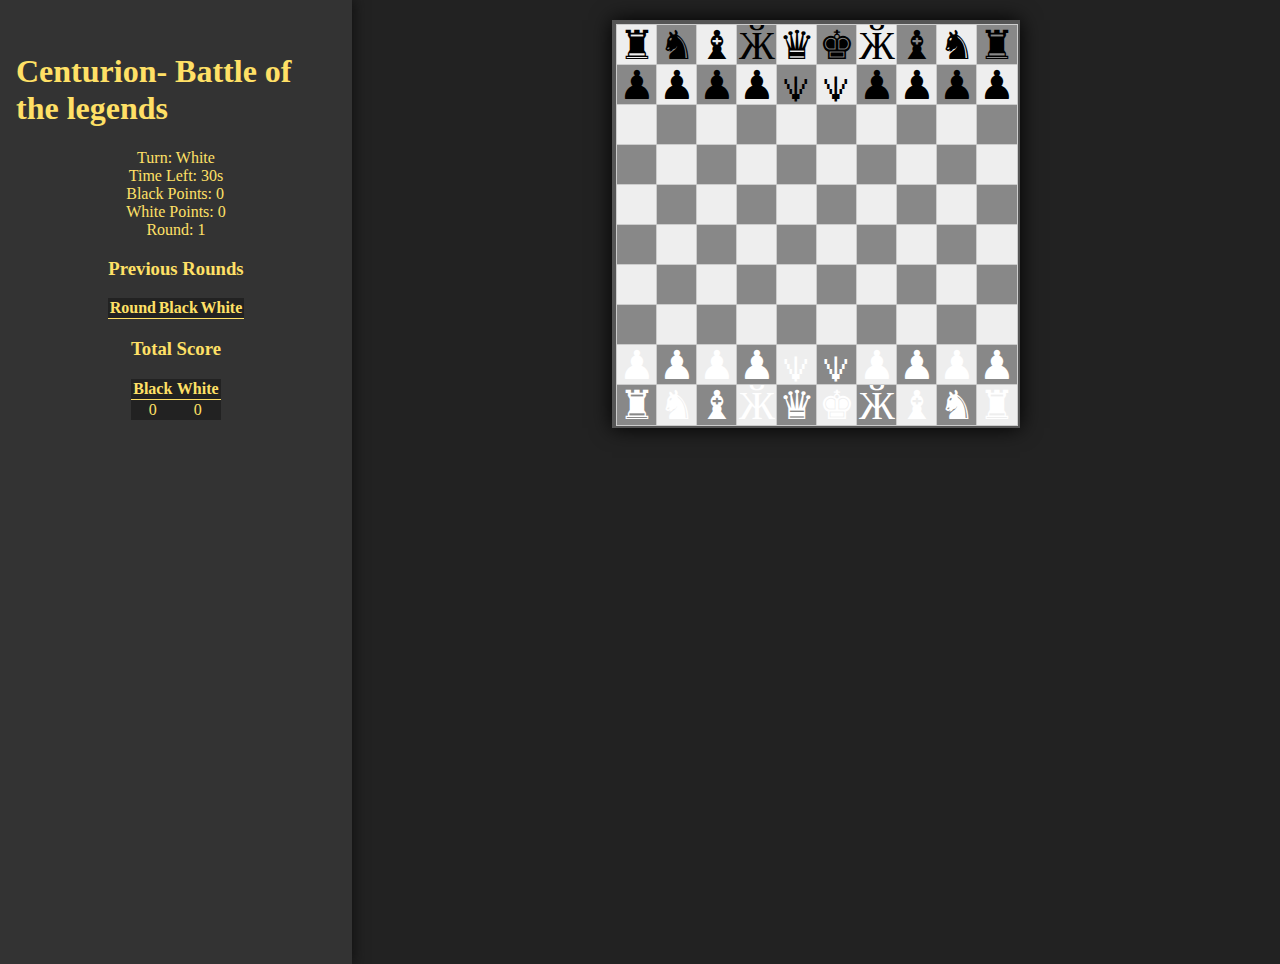
<file: index.html>
<!DOCTYPE html>
<html>
<head>
  <title>Centurion Game</title>
  <style>
    body {
      display: flex;
      flex-direction: row;
      align-items: flex-start;
      justify-content: flex-start;
      min-height: 100vh;
      background: #222;
      margin: 0;
      padding: 0;
    }
    #sidePanel {
      width: 320px;
      min-height: 100vh;
      background: #333;
      color: #ffe066;
      display: flex;
      flex-direction: column;
      align-items: center;
      justify-content: flex-start;
      padding: 2em 1em;
      box-shadow: 2px 0 12px #111;
    }
    #mainContent {
      flex: 1;
      display: flex;
      flex-direction: column;
      align-items: center;
      justify-content: center;
      min-width: 0;
    }
    #board {
      display: grid;
      grid-template-columns: repeat(10, 40px);
      grid-template-rows: repeat(10, 40px);
      background: #333;
      border: 4px solid #555;
      box-shadow: 0 0 20px #000;
      margin-top: 20px;
    }
    .square {
      width: 40px;
      height: 40px;
      display: flex;
      align-items: center;
      justify-content: center;
      font-size: 2.5em;
      border: 1px solid #ccc;
    }
    .light { background: #eee; }
    .dark { background: #888; }
    .selected { outline: 2px solid blue; }
    .valid-move-dot { width: 10px; height: 10px; background: green; border-radius: 50%; margin: auto; }
    #promotionModal { display: none; position: fixed; top: 30%; left: 40%; background: #fff; border: 2px solid #333; padding: 20px; z-index: 100; flex-direction: column; align-items: center; }
    #promotionOptions button { font-size: 2em; margin: 5px; }
  </style>
</head>
<body>
  <div id="sidePanel">
    <h1 id="mainHeading">Centurion- Battle of the legends</h1>
    <div id="turnDisplay"></div>
    <div id="timerDisplay">Time Left: 30s</div>
    <div id="pointsDisplay">
      <div>Black Points: <span id="blackPoints">0</span></div>
      <div>White Points: <span id="whitePoints">0</span></div>
    </div>
    <div id="roundDisplay">Round: <span id="roundNum">1</span></div>
    <div id="previousScores">
      <h3>Previous Rounds</h3>
      <table id="scoreHistory" style="width:100%; color:#ffe066; background:#222; border-collapse:collapse;">
        <thead>
          <tr>
            <th style="border-bottom:1px solid #ffe066;">Round</th>
            <th style="border-bottom:1px solid #ffe066;">Black</th>
            <th style="border-bottom:1px solid #ffe066;">White</th>
          </tr>
        </thead>
        <tbody>
          <!-- Scores will be inserted here by JS -->
        </tbody>
      </table>
    </div>
    <div id="totalScores">
      <h3>Total Score</h3>
      <table style="width:100%; color:#ffe066; background:#222; border-collapse:collapse;">
        <thead>
          <tr>
            <th style="border-bottom:1px solid #ffe066;">Black</th>
            <th style="border-bottom:1px solid #ffe066;">White</th>
          </tr>
        </thead>
        <tbody>
          <tr>
            <td id="totalBlackScore" style="text-align:center;">0</td>
            <td id="totalWhiteScore" style="text-align:center;">0</td>
          </tr>
        </tbody>
      </table>
    </div>
  </div>
  <div id="mainContent">
    <div id="board"></div>
    <div id="promotionModal">
      <div>Choose promotion:</div>
      <div id="promotionOptions"></div>
    </div>
  </div>
  <script src="script.js"></script>
</body>
</html>
</file>
